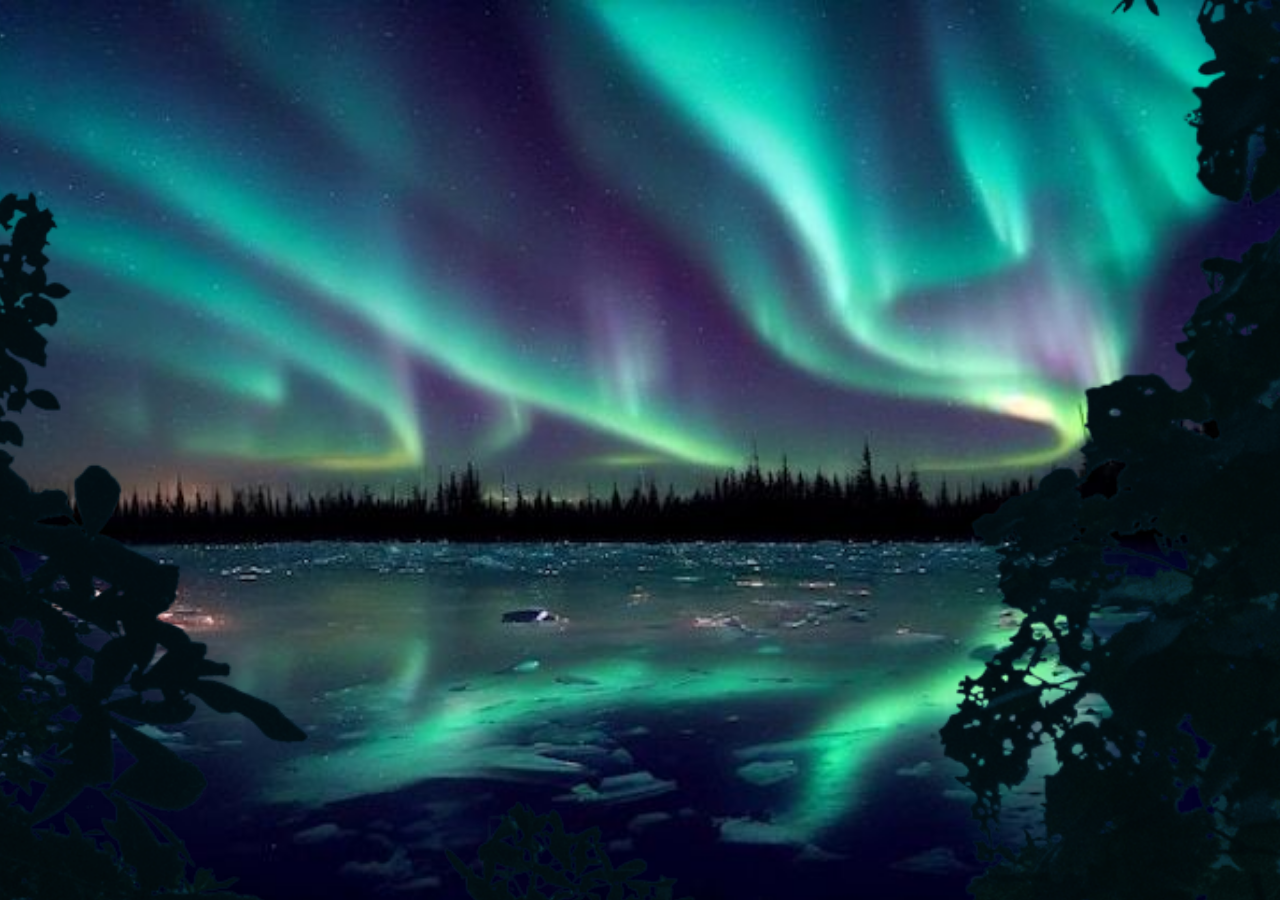
<file: index.html>
<!DOCTYPE html>
<html lang="en">
<head>
    <meta charset="UTF-8">
    <meta name="viewport" content="width=device-width, initial-scale=1.0">
    <title>Document</title>
    <link rel="stylesheet" href="awal.css">
</head>
<body>
    <div class="banner">
        <div class="title">
            <a href="home.html"><svg width="360" height="360" viewBox="0 0 76 9" fill="none" xmlns="http://www.w3.org/2000/svg">
                <path d="M2.57617 8.04688C2.24023 8.01562 1.84766 8 1.39844 8H0.935547L3.48438 0.857422C3.59766 0.537109 3.6543 0.351563 3.6543 0.300781C3.6543 0.246094 3.65234 0.212891 3.64844 0.201172L3.6543 0.189453C3.9082 0.201172 4.17773 0.207031 4.46289 0.207031C4.69727 0.207031 4.97852 0.203125 5.30664 0.195312L5.3125 0.207031C5.30469 0.222656 5.30078 0.244141 5.30078 0.271484C5.30078 0.345703 5.35938 0.542969 5.47656 0.863281L8.07812 8.01758C8 8.01367 7.9082 8.01172 7.80273 8.01172C7.80273 8.01172 7.70117 8.00781 7.49805 8C7.40039 8 7.3125 8 7.23438 8H6.32617L5.77539 6.3125H3.12695L2.57617 8.04688ZM5.31836 4.90625L4.43359 2.18164L3.57227 4.90625H5.31836ZM13.4688 0.177734C13.7109 0.197266 13.9121 0.207031 14.0723 0.207031H14.5586C14.7227 0.207031 14.8945 0.191406 15.0742 0.160156V5.00586C15.0742 5.9668 14.7832 6.73828 14.2012 7.32031C13.6504 7.87109 12.959 8.14648 12.127 8.14648C11.2168 8.14648 10.4805 7.91016 9.91797 7.4375C9.28906 6.90625 8.97461 6.14062 8.97461 5.14062V0.177734C9.29883 0.197266 9.60352 0.207031 9.88867 0.207031C10.1777 0.207031 10.416 0.191406 10.6035 0.160156V5.2168C10.6035 5.70898 10.7539 6.0918 11.0547 6.36523C11.3359 6.61523 11.6875 6.74023 12.1094 6.74023C12.7344 6.74023 13.1504 6.41992 13.3574 5.7793C13.4316 5.54883 13.4688 5.26367 13.4688 4.92383V0.177734ZM19.5625 4.9707C19.4453 4.97852 19.3203 4.98242 19.1875 4.98242C19.0547 4.98242 18.8574 4.97266 18.5957 4.95312V8H17.043V0.166016C17.5898 0.0957031 18.2617 0.0605469 19.0586 0.0605469C20.1445 0.0605469 20.9531 0.261719 21.4844 0.664062C22.0195 1.0625 22.2871 1.67969 22.2871 2.51562C22.2871 3.16406 22.043 3.71875 21.5547 4.17969C21.3945 4.32812 21.2109 4.45703 21.0039 4.56641L22.1992 7.08594C22.4336 7.60547 22.6133 7.91406 22.7383 8.01172L22.709 8.04102C22.3301 7.97852 21.7344 7.98047 20.9219 8.04688L19.5625 4.9707ZM19.1699 1.44336C18.9707 1.44336 18.7793 1.45312 18.5957 1.47266V3.71094C18.7871 3.73828 19.0117 3.75195 19.2695 3.75195C19.5273 3.75195 19.7441 3.73047 19.9199 3.6875C20.0957 3.64062 20.248 3.57031 20.377 3.47656C20.6543 3.26953 20.793 2.95898 20.793 2.54492C20.793 2.13086 20.6484 1.83984 20.3594 1.67188C20.0898 1.51953 19.6934 1.44336 19.1699 1.44336ZM24.6777 7.07422C24.3223 6.73438 24.041 6.32617 23.834 5.84961C23.6309 5.37305 23.5293 4.85156 23.5293 4.28516C23.5293 3.71484 23.625 3.17578 23.8164 2.66797C24.0078 2.16016 24.2812 1.71289 24.6367 1.32617C24.9922 0.939453 25.4219 0.632813 25.9258 0.40625C26.4297 0.175781 26.9941 0.0605469 27.6191 0.0605469C28.6973 0.0605469 29.6055 0.400391 30.3438 1.08008C31.1328 1.80664 31.5273 2.78711 31.5273 4.02148C31.5273 5.2168 31.1211 6.21094 30.3086 7.00391C29.8086 7.49219 29.2129 7.82812 28.5215 8.01172C28.1816 8.10156 27.7832 8.14648 27.3262 8.14648C26.873 8.14648 26.4062 8.05273 25.9258 7.86523C25.4492 7.67773 25.0332 7.41406 24.6777 7.07422ZM25.1582 4.20312C25.1582 4.56641 25.2188 4.90039 25.3398 5.20508C25.4609 5.50977 25.6289 5.77148 25.8438 5.99023C26.3008 6.45117 26.8887 6.68164 27.6074 6.68164C28.291 6.68164 28.8398 6.46094 29.2539 6.01953C29.6758 5.5625 29.8867 4.93945 29.8867 4.15039C29.8867 3.4082 29.6855 2.78906 29.2832 2.29297C28.8496 1.76172 28.2559 1.49609 27.502 1.49609C26.7715 1.49609 26.1914 1.76562 25.7617 2.30469C25.3594 2.80859 25.1582 3.44141 25.1582 4.20312ZM35.5586 4.9707C35.4414 4.97852 35.3164 4.98242 35.1836 4.98242C35.0508 4.98242 34.8535 4.97266 34.5918 4.95312V8H33.0391V0.166016C33.5859 0.0957031 34.2578 0.0605469 35.0547 0.0605469C36.1406 0.0605469 36.9492 0.261719 37.4805 0.664062C38.0156 1.0625 38.2832 1.67969 38.2832 2.51562C38.2832 3.16406 38.0391 3.71875 37.5508 4.17969C37.3906 4.32812 37.207 4.45703 37 4.56641L38.1953 7.08594C38.4297 7.60547 38.6094 7.91406 38.7344 8.01172L38.7051 8.04102C38.3262 7.97852 37.7305 7.98047 36.918 8.04688L35.5586 4.9707ZM35.166 1.44336C34.9668 1.44336 34.7754 1.45312 34.5918 1.47266V3.71094C34.7832 3.73828 35.0078 3.75195 35.2656 3.75195C35.5234 3.75195 35.7402 3.73047 35.916 3.6875C36.0918 3.64062 36.2441 3.57031 36.373 3.47656C36.6504 3.26953 36.7891 2.95898 36.7891 2.54492C36.7891 2.13086 36.6445 1.83984 36.3555 1.67188C36.0859 1.51953 35.6895 1.44336 35.166 1.44336ZM40.6035 8.04688C40.2676 8.01562 39.875 8 39.4258 8H38.9629L41.5117 0.857422C41.625 0.537109 41.6816 0.351563 41.6816 0.300781C41.6816 0.246094 41.6797 0.212891 41.6758 0.201172L41.6816 0.189453C41.9355 0.201172 42.2051 0.207031 42.4902 0.207031C42.7246 0.207031 43.0059 0.203125 43.334 0.195312L43.3398 0.207031C43.332 0.222656 43.3281 0.244141 43.3281 0.271484C43.3281 0.345703 43.3867 0.542969 43.5039 0.863281L46.1055 8.01758C46.0273 8.01367 45.9355 8.01172 45.8301 8.01172C45.8301 8.01172 45.7285 8.00781 45.5254 8C45.4277 8 45.3398 8 45.2617 8H44.3535L43.8027 6.3125H41.1543L40.6035 8.04688ZM43.3457 4.90625L42.4609 2.18164L41.5996 4.90625H43.3457ZM53.8516 8.03516C53.6641 8.01172 53.1816 8 52.4043 8H52.2168V1.51953H51.0566C50.7129 1.51953 50.5098 1.53711 50.4473 1.57227C50.3848 1.60742 50.3359 1.63867 50.3008 1.66602L50.2832 1.66016V0.160156L50.3008 0.142578C50.4297 0.185547 50.7773 0.207031 51.3438 0.207031H55.0176C55.3613 0.207031 55.5645 0.189453 55.627 0.154297C55.6895 0.119141 55.7383 0.0878906 55.7734 0.0605469L55.791 0.0664062V1.56641L55.7734 1.58398C55.6445 1.54102 55.2969 1.51953 54.7305 1.51953H53.8516V8.03516ZM60.9707 6.59375C61.2129 6.59375 61.3809 6.57031 61.4746 6.52344L61.498 6.5293L61.4395 8H57.0508V0.166016C57.1562 0.173828 57.2734 0.179687 57.4023 0.183594L57.8125 0.195312C58.0859 0.203125 58.3828 0.207031 58.7031 0.207031C59.5977 0.207031 60.4824 0.191406 61.3574 0.160156C61.3145 0.503906 61.293 0.962891 61.293 1.53711C61.293 1.59961 61.2969 1.64648 61.3047 1.67773L61.293 1.69531C61.0898 1.63672 60.8008 1.60742 60.4258 1.60742H58.5801V3.10156H59.9688C60.3984 3.10156 60.6562 3.08984 60.7422 3.06641L60.7598 4.51367C60.5723 4.49414 60.3301 4.48438 60.0332 4.48438H58.5801V6.59375H60.9707ZM66.5547 0.0605469C67.2852 0.0605469 67.9082 0.1875 68.4238 0.441406V2.23438L68.4121 2.24609C68.1934 1.91016 67.7324 1.6875 67.0293 1.57812C66.8223 1.54297 66.5605 1.52539 66.2441 1.52539C65.9277 1.52539 65.6172 1.58594 65.3125 1.70703C65.0078 1.82422 64.7578 1.99219 64.5625 2.21094C64.1836 2.63672 63.9941 3.24414 63.9941 4.0332C63.9941 4.95117 64.2344 5.63477 64.7148 6.08398C65.1133 6.45898 65.6406 6.64648 66.2969 6.64648C67.0391 6.64648 67.6406 6.48828 68.1016 6.17188C68.2695 6.05859 68.4121 5.91797 68.5293 5.75L68.5469 5.76172V7.40234C67.9492 7.89844 67.1445 8.14648 66.1328 8.14648C64.9414 8.14648 64.0078 7.76758 63.332 7.00977C62.6836 6.28711 62.3594 5.33008 62.3594 4.13867C62.3594 2.87695 62.7148 1.88281 63.4258 1.15625C64.1445 0.425781 65.1875 0.0605469 66.5547 0.0605469ZM71.6055 8.03516C71.2305 8.01172 70.7852 8 70.2695 8H70.082V0.177734C70.3242 0.197266 70.4961 0.207031 70.5977 0.207031H70.8379C71.1465 0.207031 71.4023 0.191406 71.6055 0.160156V3.2832H74.3594V0.177734C74.6836 0.197266 74.998 0.207031 75.3027 0.207031C75.6113 0.207031 75.8047 0.191406 75.8828 0.160156V8.03516C75.6953 8.01172 75.3242 8 74.7695 8H74.3594V4.68945H71.6055V8.03516Z" fill="black"/>
                </svg></a>
                            
        </div>
    </div>
</body>
</html>
</file>
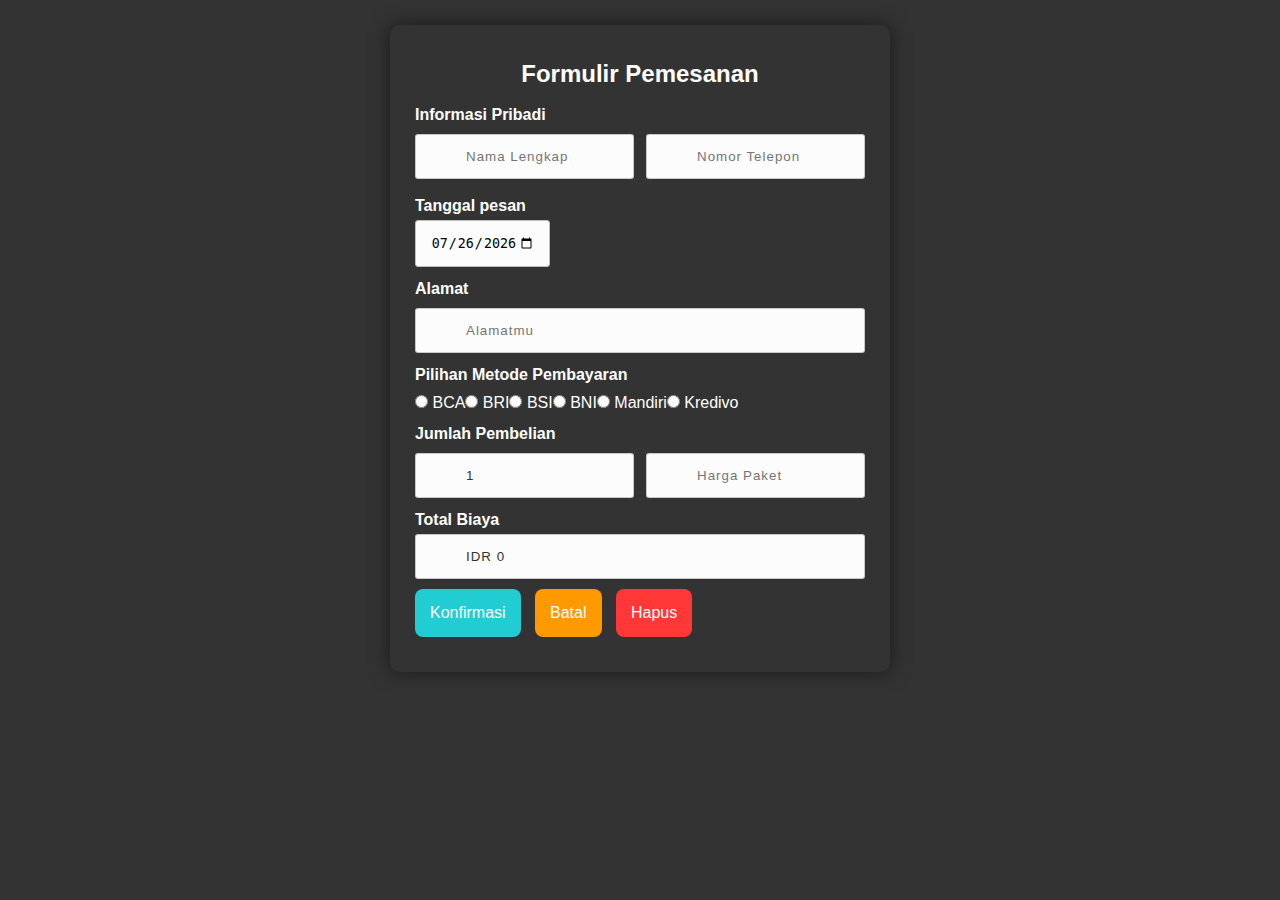
<file: pemesanan.html>
<!doctype html>
<html lang="id">
    <head>
        <meta charset="UTF-8" />
        <meta name="viewport" content="width=device-width, initial-scale=1.0" />
        <title>Formulir Pemesanan Paket Perjalanan</title>
        <link rel="stylesheet" href="gaya.css" />
    </head>

    <body>
        <div class="wrapper">
            <h2>Formulir Pemesanan</h2>
            <form id="pemesananForm">
                <h4>Informasi Pribadi</h4>
                <div class="input_group">
                    <div class="input_box">
                        <input
                            type="text"
                            placeholder="Nama Lengkap"
                            required
                            name="nama_lengkap"
                            class="name"
                        />
                    </div>
                    <div class="input_box">
                        <input
                            type="tel"
                            placeholder="Nomor Telepon"
                            required
                            name="nomor_telepon"
                            class="name"
                        />
                    </div>
                </div>
                <div class="input_group">
                    <div class="input_box">
                        <h4>Tanggal pesan</h4>
                        <input
                            type="date"
                            required
                            name="tanggal_pesan"
                            class="dob"
                        />
                    </div>
                </div>
                <h4>Alamat</h4>
                <div class="input_group">
                    <div class="input_box">
                        <input
                            type="text"
                            id="Waktu"
                            placeholder="Alamatmu"
                            required
                            name="waktu_perjalanan"
                            class="name"
                        />
                    </div>
                </div>
                <h4>Pilihan Metode Pembayaran</h4>
                <div class="input_group">
                    <div class="input">
                        <input
                            type="radio"
                            id="bca"
                            name="metode_pembayaran"
                            value="bca"
                        />
                        <label for="bca">BCA</label>
                    </div>
                    <div class="input">
                        <input
                            type="radio"
                            id="bri"
                            name="metode_pembayaran"
                            value="bri"
                        />
                        <label for="bri">BRI</label>
                    </div>
                    <div class="input">
                        <input
                            type="radio"
                            id="bsi"
                            name="metode_pembayaran"
                            value="bsi"
                        />
                        <label for="bsi">BSI</label>
                    </div>
                    <div class="input">
                        <input
                            type="radio"
                            id="bni"
                            name="metode_pembayaran"
                            value="bni"
                        />
                        <label for="bni">BNI</label>
                    </div>
                    <div class="input">
                        <input
                            type="radio"
                            id="mandiri"
                            name="metode_pembayaran"
                            value="mandiri"
                        />
                        <label for="mandiri">Mandiri</label>
                    </div>
                    <div class="input">
                        <input
                            type="radio"
                            id="kredivo"
                            name="metode_pembayaran"
                            value="kredivo"
                        />
                        <label for="kredivo">Kredivo</label>
                    </div>
                </div>

                <h4>Jumlah Pembelian</h4>
                <div class="input_group">
                    <div class="input_box">
                        <input
                            type="number"
                            placeholder="Jumlah Barang"
                            required
                            name="jumlah_peserta"
                            class="name"
                            id="peserta"
                            value="1"
                            min="1"
                        />
                    </div>
                    <div class="input_box">
                        <input
                            type="text"
                            placeholder="Harga Paket"
                            required
                            name="harga_paket"
                            class="name"
                            id="paket"
                            readonly
                        />
                    </div>
                </div>
                <h4>Total Biaya</h4>
                <div class="input_box">
                    <input
                        type="text"
                        placeholder="Total Biaya"
                        required
                        name="total_biaya"
                        class="name"
                        id="biaya"
                        readonly
                    />
                </div>
                <div class="input_box">
                    <button type="button" id="simpan">Konfirmasi</button>
                    <button type="button" id="kembali">Batal</button>
                    <button type="button" id="hapus">Hapus</button>
                </div>
            </form>
            <script>
                // Fungsi untuk mengonversi harga dari format "IDR" dan "K" ke angka penuh
                function convertPrice(price) {
                    // Menghapus 'IDR' dan 'K', lalu mengalikan dengan 1000 jika ada 'K'
                    price = price.replace("IDR", "").trim(); // Menghapus 'IDR'
                    if (price.endsWith("K")) {
                        // Menghapus 'K' dan mengalikan dengan 1000
                        return parseInt(price.slice(0, -1)) * 1000;
                    }
                    return parseInt(price); // Jika tidak ada 'K', kembalikan harga sebagai angka
                }

                // Fungsi untuk memformat total biaya ke dalam format "IDR" dan "K"
                function formatTotal(total) {
                    if (total >= 1000) {
                        return `IDR ${total / 1000}K`; // Format ke dalam "IDR" dan "K" dengan spasi
                    }
                    return `IDR ${total}`; // Jika kurang dari 1000, tampilkan tanpa "K" dengan spasi
                }

                // Mengambil parameter dari URL
                const params = new URLSearchParams(window.location.search);
                const productPrice = params.get("price");

                // Update harga paket di form pemesanan
                let convertedPrice = 0; // Variabel untuk menyimpan harga yang telah dikonversi
                if (productPrice) {
                    convertedPrice = convertPrice(productPrice); // Konversi harga
                    document.getElementById("paket").value = productPrice; // Set harga paket tetap menggunakan format asli
                }

                // Mengisi tanggal pemesanan dengan tanggal hari ini
                const today = new Date();
                const dd = String(today.getDate()).padStart(2, "0");
                const mm = String(today.getMonth() + 1).padStart(2, "0"); // Januari adalah 0!
                const yyyy = today.getFullYear();

                // Format tanggal menjadi YYYY-MM-DD
                const formattedDate = `${yyyy}-${mm}-${dd}`;

                // Set nilai input tanggal
                document.querySelector('input[name="tanggal_pesan"]').value =
                    formattedDate;

                // Event listener untuk menghitung total biaya
                document
                    .getElementById("peserta")
                    .addEventListener("input", function () {
                        const jumlahBarang = parseInt(this.value) || 1; // Ambil jumlah barang, default ke 1
                        const totalBiaya = jumlahBarang * convertedPrice; // Hitung total biaya
                        document.getElementById("biaya").value =
                            formatTotal(totalBiaya); // Tampilkan total biaya dalam format "IDR" dan "K"
                    });

                // Inisialisasi total biaya saat halaman dimuat
                document
                    .getElementById("peserta")
                    .dispatchEvent(new Event("input"));
                kembali.addEventListener("click", () => {
                    window.location.href = "pilihan.html";
                });
                // Tambahkan event listener untuk tombol "Hapus"
                document;
                hapus.addEventListener("click", function () {
                    // Mengosongkan semua input dalam form
                    document.getElementById("pemesananForm").reset(); // Mengatur ulang form
                });
            </script>
            <script src="script/script.js"></script>
        </div>
    </body>
</html>
</file>
<file: awal.css>
body{
  margin: 0;
  font-size: 5em;
  /* background-image: url(); */
}
.banner {
  height: 100vh;
  
  display: flex;
  justify-content: center;
  align-items: center;
  position: relative;
  overflow: hidden;
}
.banner::before {
  content: '';
  position: absolute;
  inset: 0;
  background-image: url('asset/Premium\ Photo\ _\ Beautiful\ northern\ lights\ in\ night\ sky\ over\ mountain\ Northern\ Lights\ in\ Iceland.jpg');
  background-size: cover;
  background-position: center;
  animation: bgZoomIn 4s ease-in-out 1 forwards;
  z-index: -1;
  pointer-events: none;
}
.banner::after {
  content: '';
  position: absolute;
  inset: 0;
  background-image: url('asset/after.png');
  background-size: cover;
  background-position: top;
  transform: scale(2);
  animation: bgZoomOut 4s ease-in-out 1 forwards;
  z-index: -1;
  pointer-events: none;
}
@keyframes bgZoomIn {
  from {
    transform: scale(1.2);
  } to {
    transform: scale(1);
  }
}
@keyframes bgZoomOut {
  from {
    transform: scale(1);
  } to {
    transform: scale(2);
  }
}

svg path {
  fill: transparent;
  stroke: #fff;
  stroke-width: 0.1;
  stroke-dasharray: 50;
  stroke-dashoffset: 50;
  animation: textAnimation 4s ease-in-out 1 forwards;
}
@keyframes textAnimation {
  0% {
    stroke-dashoffset: 50;
  }
  80% {
    fill: transparent;
  }
  100% {
    fill: #fff;
    stroke-dashoffset: 0;
  }
}
</file>
<file: gaya.css>
* {
    margin: 0;
    padding: 0;
    box-sizing: border-box;
}

body {
    background-color: #333;
    font-family: Arial, Helvetica, sans-serif;
}

.wrapper {
    background-color: 25283B;
    width: 500px;
    padding: 25px;
    margin: 25px auto 0;
    box-shadow: 0px 0px 20px rgba(0, 0, 0, 0.5);
    border-radius: 10px;
}

.wrapper h2 {
    background-color: #333;
    color: white;
    font-size: 24px;
    padding: 10px;
    margin-bottom: 8px;
    text-align: center;
    border: 1px  #333;
}

.wrapper h4 {
    padding-bottom: 5px;
    color: white;
}



.input_group {
    margin-bottom: 8px;
    width: 100%;
    position: relative;
    display: flex;
    flex-direction: row;
    padding: 5px 0;
    color: white;
}

.input_box {
    width: 100%;
    margin-right: 12px;
    position: relative;
}

.input_box:last-child {
    margin-right: 0;
}

.input_box .name {
    padding: 14px 10px 14px 50px;
    width: 100%;
    background-color: #fcfcfc;
    border: 1px solid #0003;
    outline: none;
    letter-spacing: 1px;
    transition: 0.3s;
    border-radius: 3px;
    color: #333;
}

.input_box .name:focus, .dob:focus {
    -webkit-box-shadow: 0 0 2px 1px #21cdd3;
    -moz-box-shadow: 0 0 2px 1px #21cdd3;
    box-shadow: 0 0 2px 1px #21cdd3;
    border: 1px solid #21cdd3;
}

.dob {
    width: 30%;
    padding: 14px;
    text-align: center;
    background-color: #fcfcfc;
    transition: 0.3s;
    outline: none;
    border: 1px solid #c0bfbf;
    border-radius: 3px;
}

.radio {
    display: none;
}

.input_box label {
    width: 50%;
    padding: 13px;
    background-color: #fcfcfc;
    display: inline-block;
    text-align: center;
    border: 1px solid #c0bfbf;
}

.input_box label:first-of-type {
    border-top-left-radius: 3px;
    border-bottom-right-radius: 3px;
    border-right: none;
}

.input_box label:last-of-type {
    border-top-right-radius: 3px;
    border-bottom-right-radius: 3px;
}

.radio:checked+label {
    background-color: #21cdd3;
    color: #fff;
    transition: 0.5s;
}

.input_box button, .input_box #simpan, .input_box #kembali, .input_box #hapus {
    background-color: #21cdd3;
    margin: 10px 0;
    display: inline-block;
    background-color: #21cdd3;
    border: none;
    color: #fff;
    padding: 15px;
    font-size: 16px;
    transition: all 0.3s ease;
    border-radius: 8px;
    margin-right: 10px; 
}

.input_box #simpan {
    background-color: #21cdd3;
}

.input_box #kembali {
    background-color: #ff9900;
}

.input_box #hapus {
    background-color: #ff3737;
}

.input_box button:hover {
    cursor: pointer;
    background-color: #05b1a3;
}
</file>
